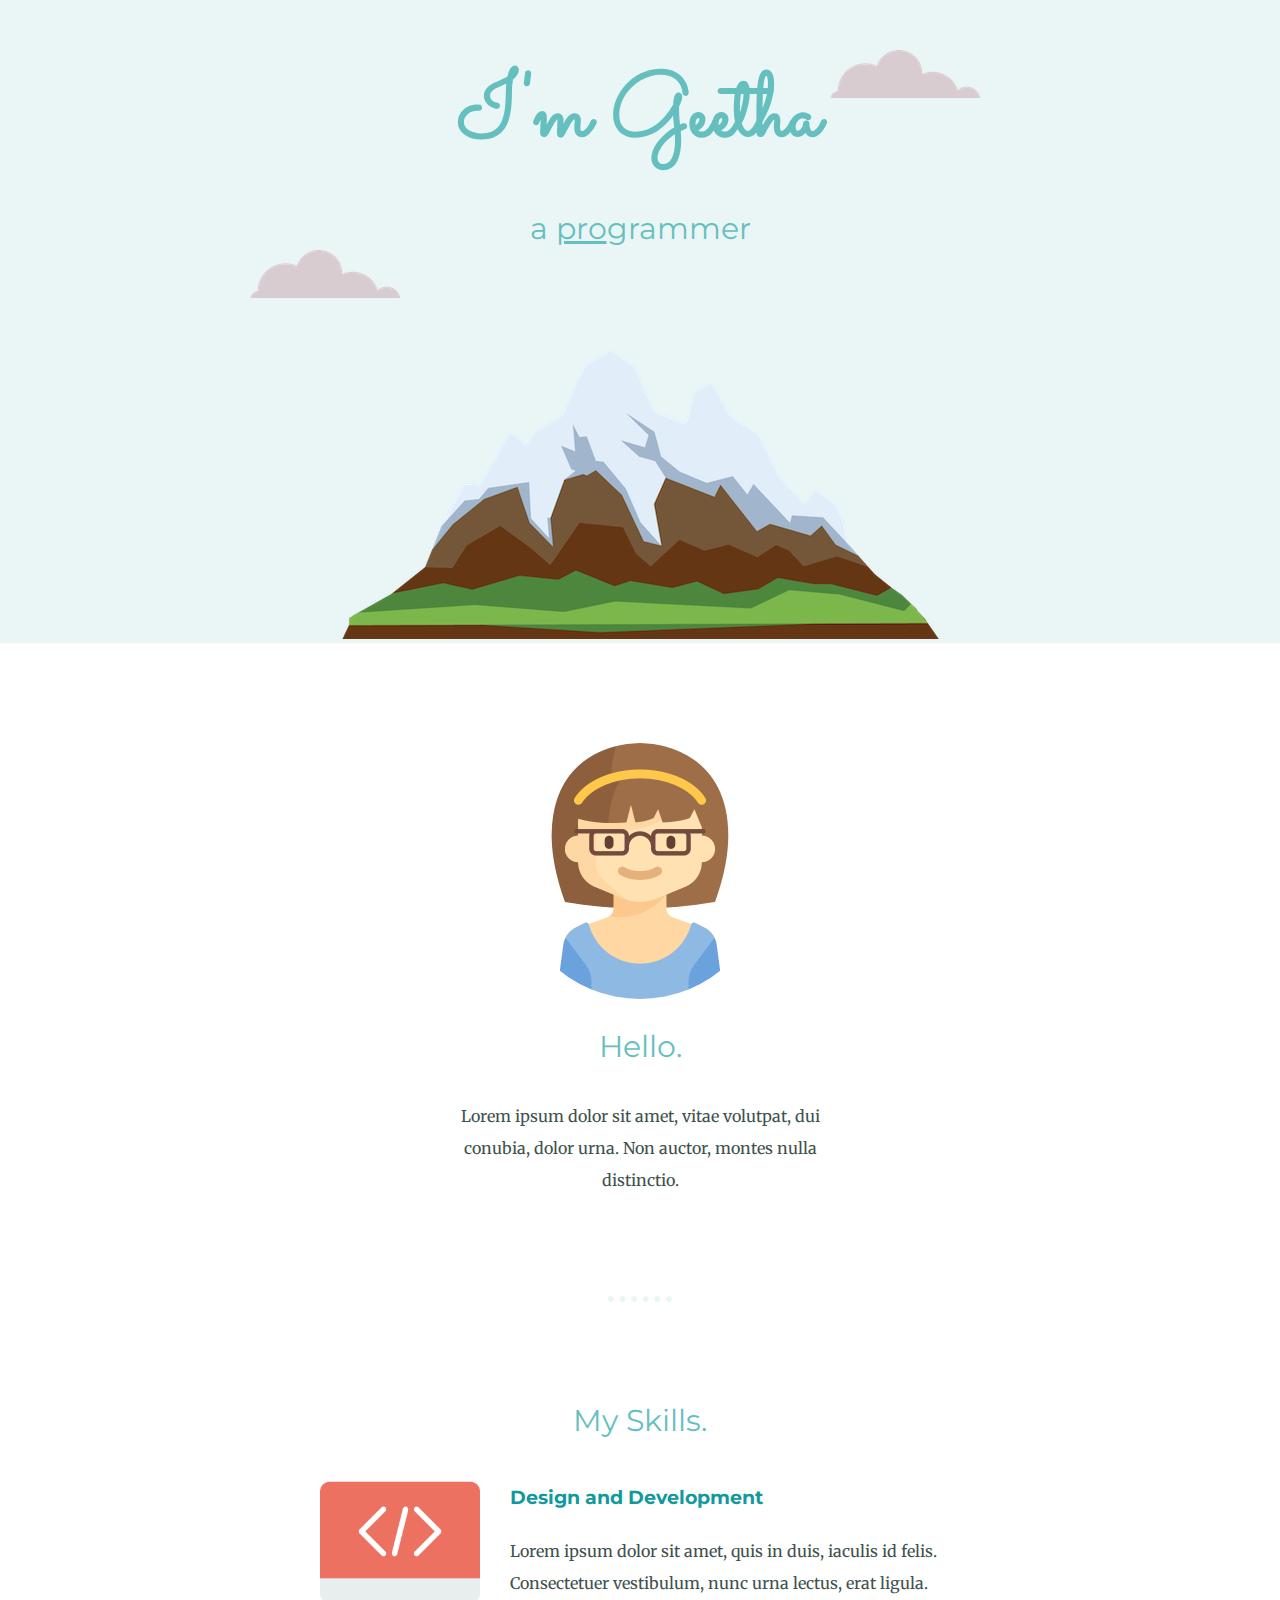
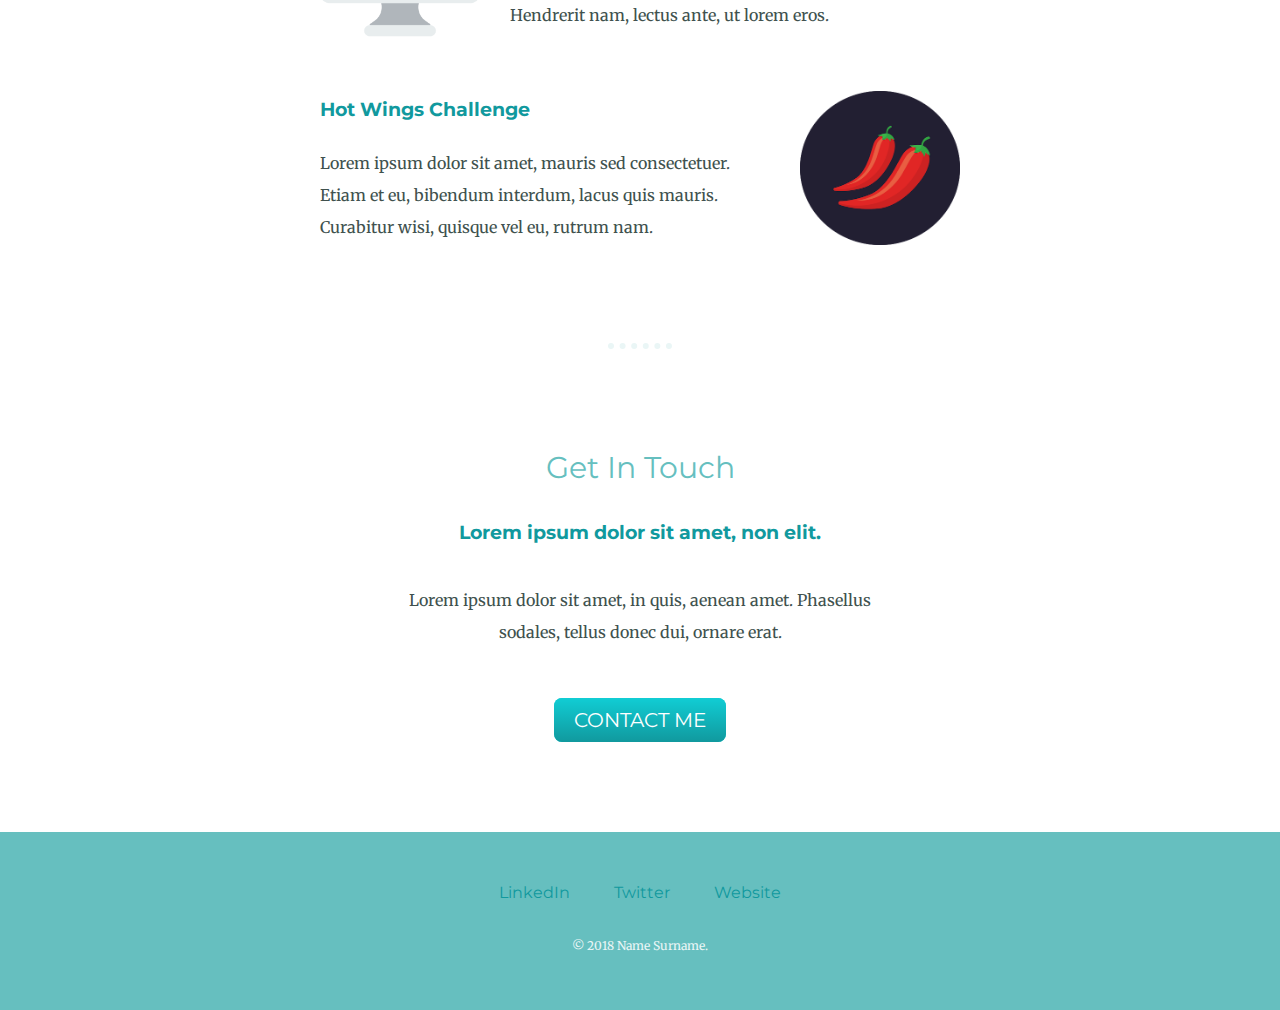
<file: index.html>
<!DOCTYPE html>
<html lang="en" dir="ltr">

<head>
  <meta charset="utf-8">
  <title>Geetha</title>
  <link rel="stylesheet" href="css/styles.css">
  <link rel="icon" href="favicon.ico">
  <link href="https://fonts.googleapis.com/css?family=Merriweather|Montserrat|Sacramento&display=swap" rel="stylesheet">

</head>

<body>
  <div class="top-container">
    <img class="top-cloud" src="images/cloud.png" alt="cloud">
    <h1>I'm Geetha</h1>
    <h2>a <span class="pro"> pro</span>grammer</h2>
    <img class="bottom-cloud" src="images/cloud.png" alt="cloud">
    <img src="images/mountain.png" alt="cloud">

  </div>
  <div class="middle-container">
    <div class="profile">
      <img src="images/girl.png" class="myself"alt="">
      <h2>Hello.</h2>
      <p class="intro">Lorem ipsum dolor sit amet, vitae volutpat, dui conubia, dolor urna. Non auctor, montes nulla distinctio.</p>
    </div>
    <hr>
    <div class="skills">
      <h2 class="skills-header">My Skills.</h2>
      <div class="skill-row">
        <img class="code-img" src=images/coding.png alt="">
        <h3>Design and Development</h3>
        <p class="code-skill-desc">Lorem ipsum dolor sit amet, quis in duis, iaculis id felis. Consectetuer vestibulum, nunc urna lectus, erat ligula. Hendrerit nam, lectus ante, ut lorem eros.</p>
      </div>
      <div class="skill-row">
        <img class="chilli-img" src=images/chillies.png alt="">
        <h3 class="chilli-header">Hot Wings Challenge</h3>
        <p class="chill-skill-desc">Lorem ipsum dolor sit amet, mauris sed consectetuer. Etiam et eu, bibendum interdum, lacus quis mauris. Curabitur wisi, quisque vel eu, rutrum nam.</p>
      </div>
    </div>
    <hr>
    <div class="contact-me">
      <h2>Get In Touch</h2>
      <h3>Lorem ipsum dolor sit amet, non elit.</h3>
      <p class="contact-msg">Lorem ipsum dolor sit amet, in quis, aenean amet. Phasellus sodales, tellus donec dui, ornare erat.</p>
      <a class="contactbtn" href="mailto:name@email.com">CONTACT ME</a>
    </div>
  </div>


  <div class="bottom-container">
    <a class="footer-link" href="https://www.linkedin.com/">LinkedIn</a>
    <a class="footer-link" href="https://twitter.com/">Twitter</a>
    <a class="footer-link" href="https://www.appbrewery.co/">Website</a>
    <p class="copyright">© 2018 Name Surname.</p>
  </div>

</body>

</html>
</file>
<file: div-inline.html>
<!DOCTYPE html>
<html lang="en" dir="ltr">
  <head>
    <meta charset="utf-8">
    <title></title>
    <style>
      .red
      {
        height:100px;
        width:100px;
        background-color:red;

        position:relative;
        left:200px;
        display:inline-block;

      }
      .blue
      {
        height:100px;
        width:100px;
        background-color:blue;

        position:relative;
        right:100px;
          display:inline-block;
      }
      .yellow
      {
        height:100px;
        width:100px;
        background-color:yellow;
        position:relative;
        right:100px;
            display:inline-block;
      }
    </style>
  </head>
  <body>
    <div>


<div class="red"></div>
 <div class="blue"></div>
  <div class="yellow"></div>
    </div>
</body>


</html>
</file>
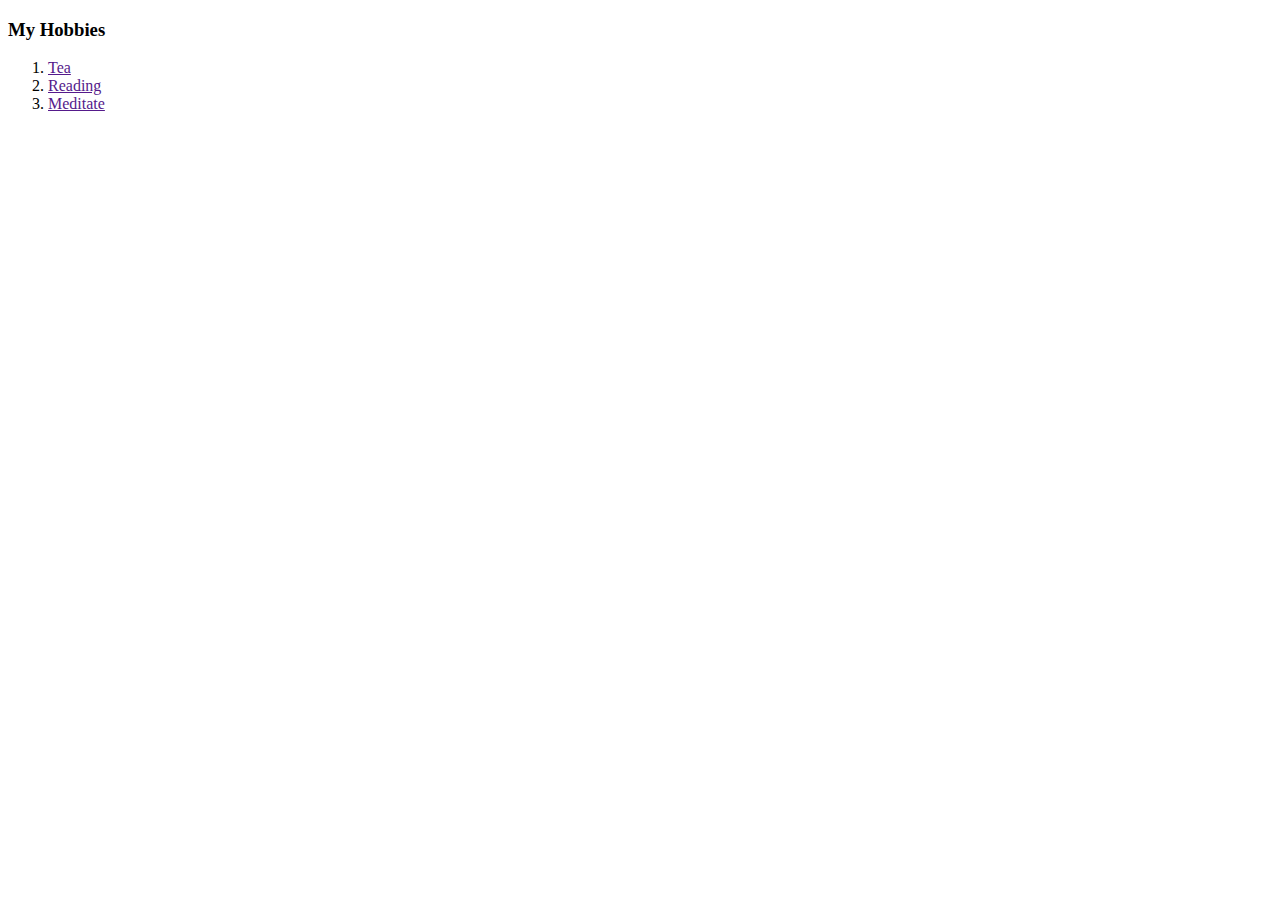
<file: Hobbies.html>
<!DOCTYPE html>
<html lang="en" dir="ltr">
  <head>
    <meta charset="utf-8">
    <title></title>
  </head>
  <body>
    <h3>My Hobbies</h3>
    <ol>
      <li>
        <a href="">Tea</a>
      </li>
      <li><a href="">Reading</a></li>
    <li><a href="">Meditate</a></li>
    </ol>
  </body>
</html>
</file>
<file: css/styles.css>
body {
  margin: 0;
  text-align: center;
  font-family: 'Merriweather', serif;
  color:#40514E;
}

h1 {
  margin-top: 0;
  font-family: 'Sacramento', cursive;
  font-size: 90px;
  margin-bottom: 0;
  color: #66BFBF;
  line-height: 1.5;
  /*100% is 169x so 90px is 90/16
  16px = 100 % = 1 em
  1em = 16px*/
}

h2 {
  font-family: 'Montserrat', sans-serif;
  font-size: 30px;
  color: #66BFBF;
  font-weight: normal;
  padding-bottom: 10px;
  /* 1em = 16px 40px = 40/16 2.5 rem*/
}

h3 {
  font-family: 'Montserrat', sans-serif;
  color: #11999E;
}
p{
  color:#40514E;
}
a {
  color: #11999E;
    font-family: 'Montserrat', sans-serif;
    margin: 10px 20px;
}
a:hover
{
  color:#EAF6F6;
}
hr
{
  border-color: #EAF6F6;
  border-width: 6px;

  border-style: dotted none none;
margin:100px auto;
  width: 5%
}
.top-container {
  background-color: #EAF6F6;
  padding-top: 50px;
  position: relative;
}
.middle-container
{
  margin:100px 0;
}
.bottom-cloud {
  position: absolute;
  /* top: 260px; */
  left:250px;
  top:250px;
}

.myself {
  border-radius: 100%;
  height: 20%;
  width: 20%;
}

.top-cloud {
  position: absolute;
  right: 300px;
  top: 50px;
}
.skill-row
{
  width: 50%;
  margin:30px auto 60px auto;
  text-align: left;
  line-height: 2;
}
.code-img
{
  width: 25%;
  float: left;
  margin-right: 30px;
}
.chilli-img
{
  width: 25%;
  float: right;
  margin-left: 30px;
}
/* .code-skill-desc
{
  clear: left;
}
.chill-skill-desc
{
  clear: right;

} */
.skills-header
{
  color:#66BFBF;
}
.chilli-header
{
  color:#11999E;
}
.bottom-container
{
  background-color: #66BFBF;
  padding: 50px 0 20px;
  margin-top: 10px;
}
.footer-link
{
  text-decoration: none;
  color: #11999E;
  /* padding: 10px; */
}
.copyright
{
  color: #EAF6F6;
  font-size: 0.75rem;
  padding: 20px 0;
}
.pro
{
  text-decoration: underline;
}
.intro
{
  margin: auto;
  width:30%;
}
p
{
  line-height: 2;
}
.contact-msg
{
  width: 40%;
  margin: 40px auto 60px;
}
.contactbtn {
  background: #11cdd4;
  background-image: -webkit-linear-gradient(top, #11cdd4, #11999e);
  background-image: -moz-linear-gradient(top, #11cdd4, #11999e);
  background-image: -ms-linear-gradient(top, #11cdd4, #11999e);
  background-image: -o-linear-gradient(top, #11cdd4, #11999e);
  background-image: linear-gradient(to bottom, #11cdd4, #11999e);
  -webkit-border-radius: 8;
  -moz-border-radius: 8;
  border-radius: 8px;
font-family: 'Montserrat', sans-serif;
  color: #ffffff;
  font-size: 20px;
  padding: 10px 20px 10px 20px;
  text-decoration: none;
}

.contactbtn:hover {
  background: #30e3cd;
  background-image: -webkit-linear-gradient(top, #30e3cd, #2bc4ad);
  background-image: -moz-linear-gradient(top, #30e3cd, #2bc4ad);
  background-image: -ms-linear-gradient(top, #30e3cd, #2bc4ad);
  background-image: -o-linear-gradient(top, #30e3cd, #2bc4ad);
  background-image: linear-gradient(to bottom, #30e3cd, #2bc4ad);
  text-decoration: none;
}
</file>
